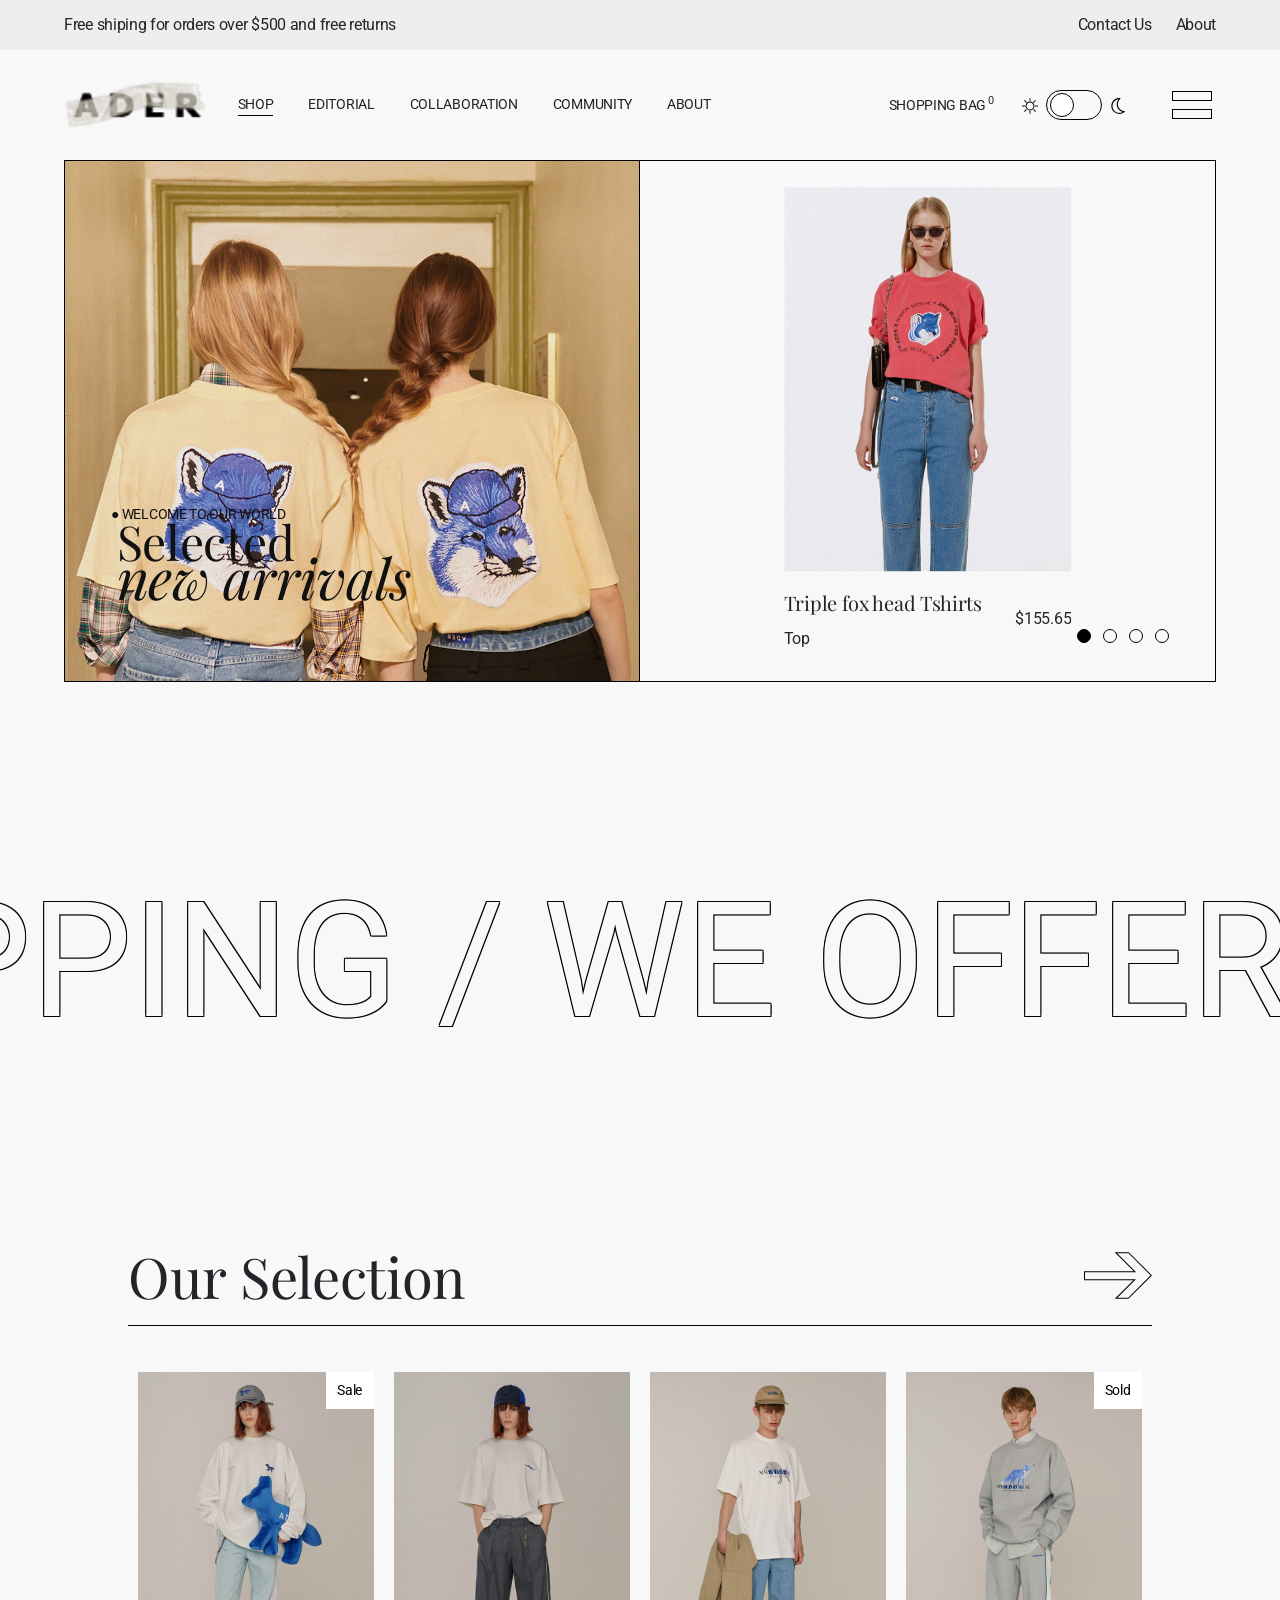
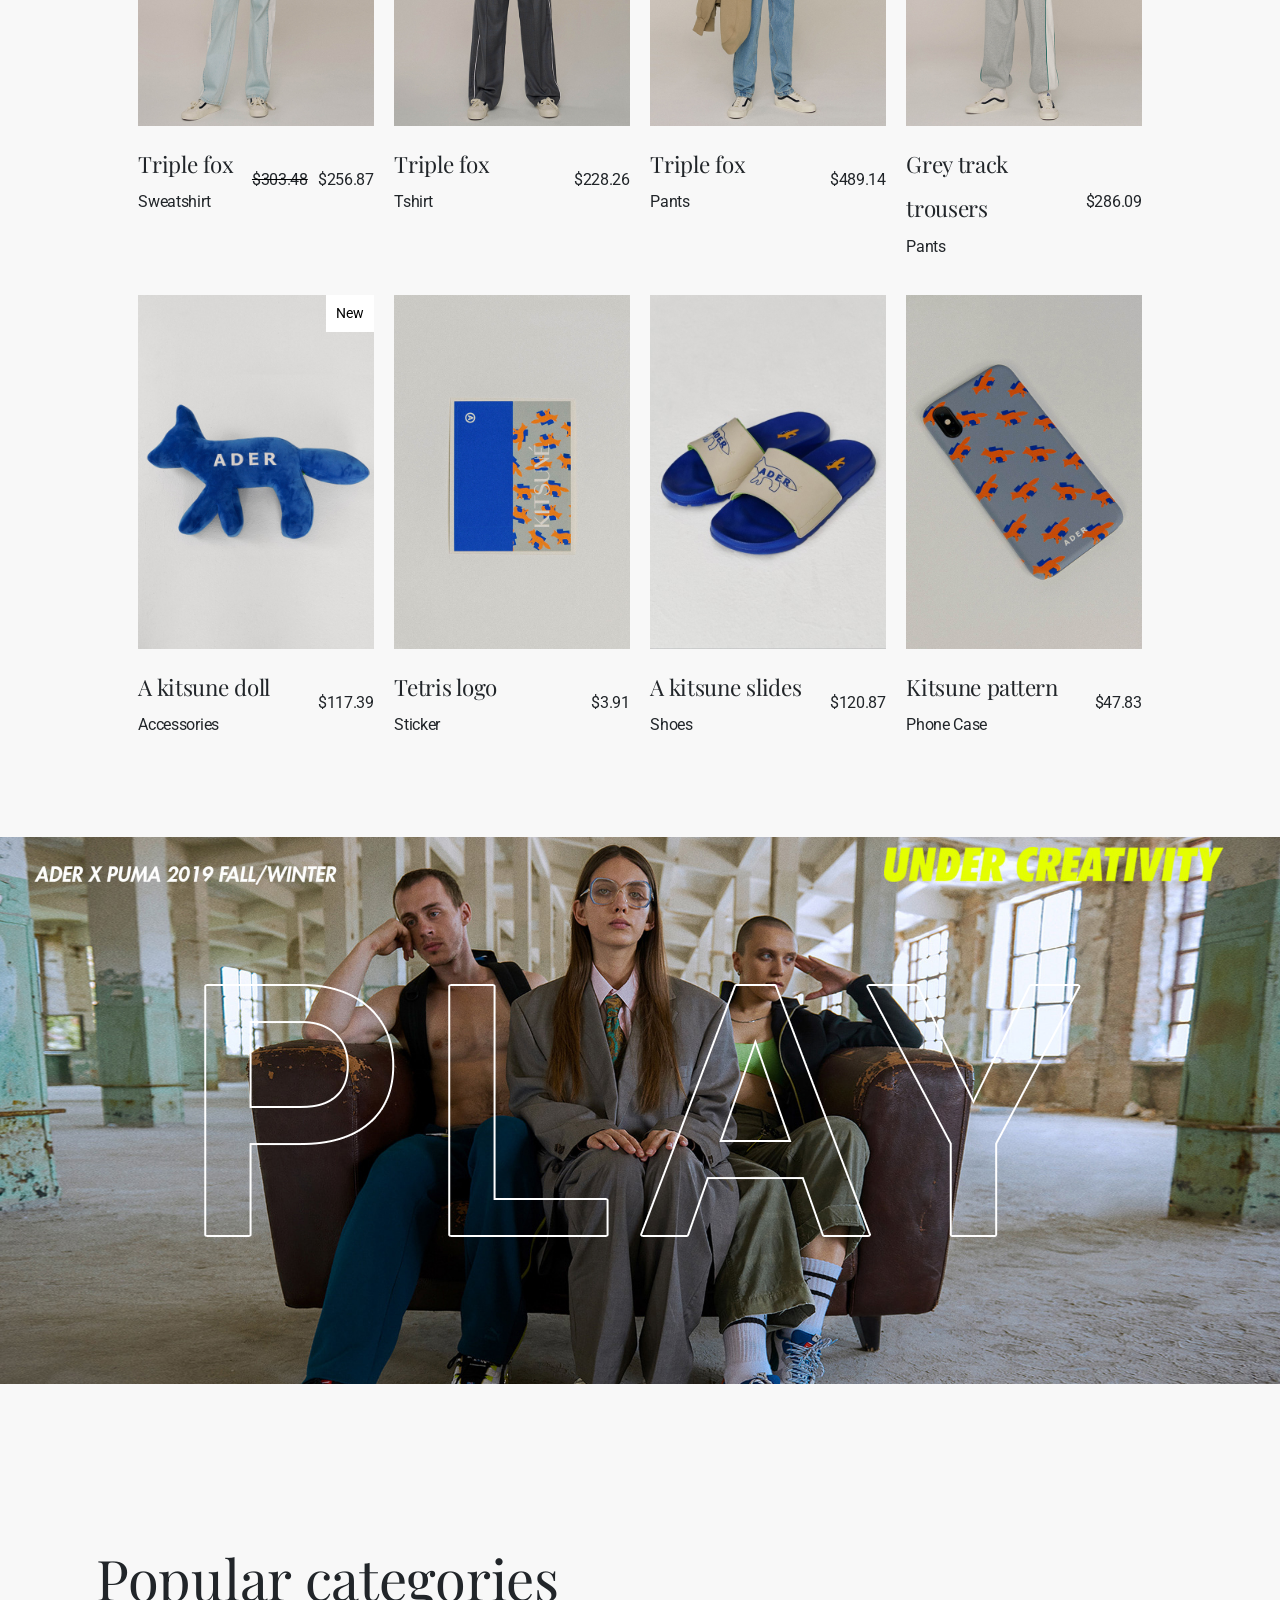
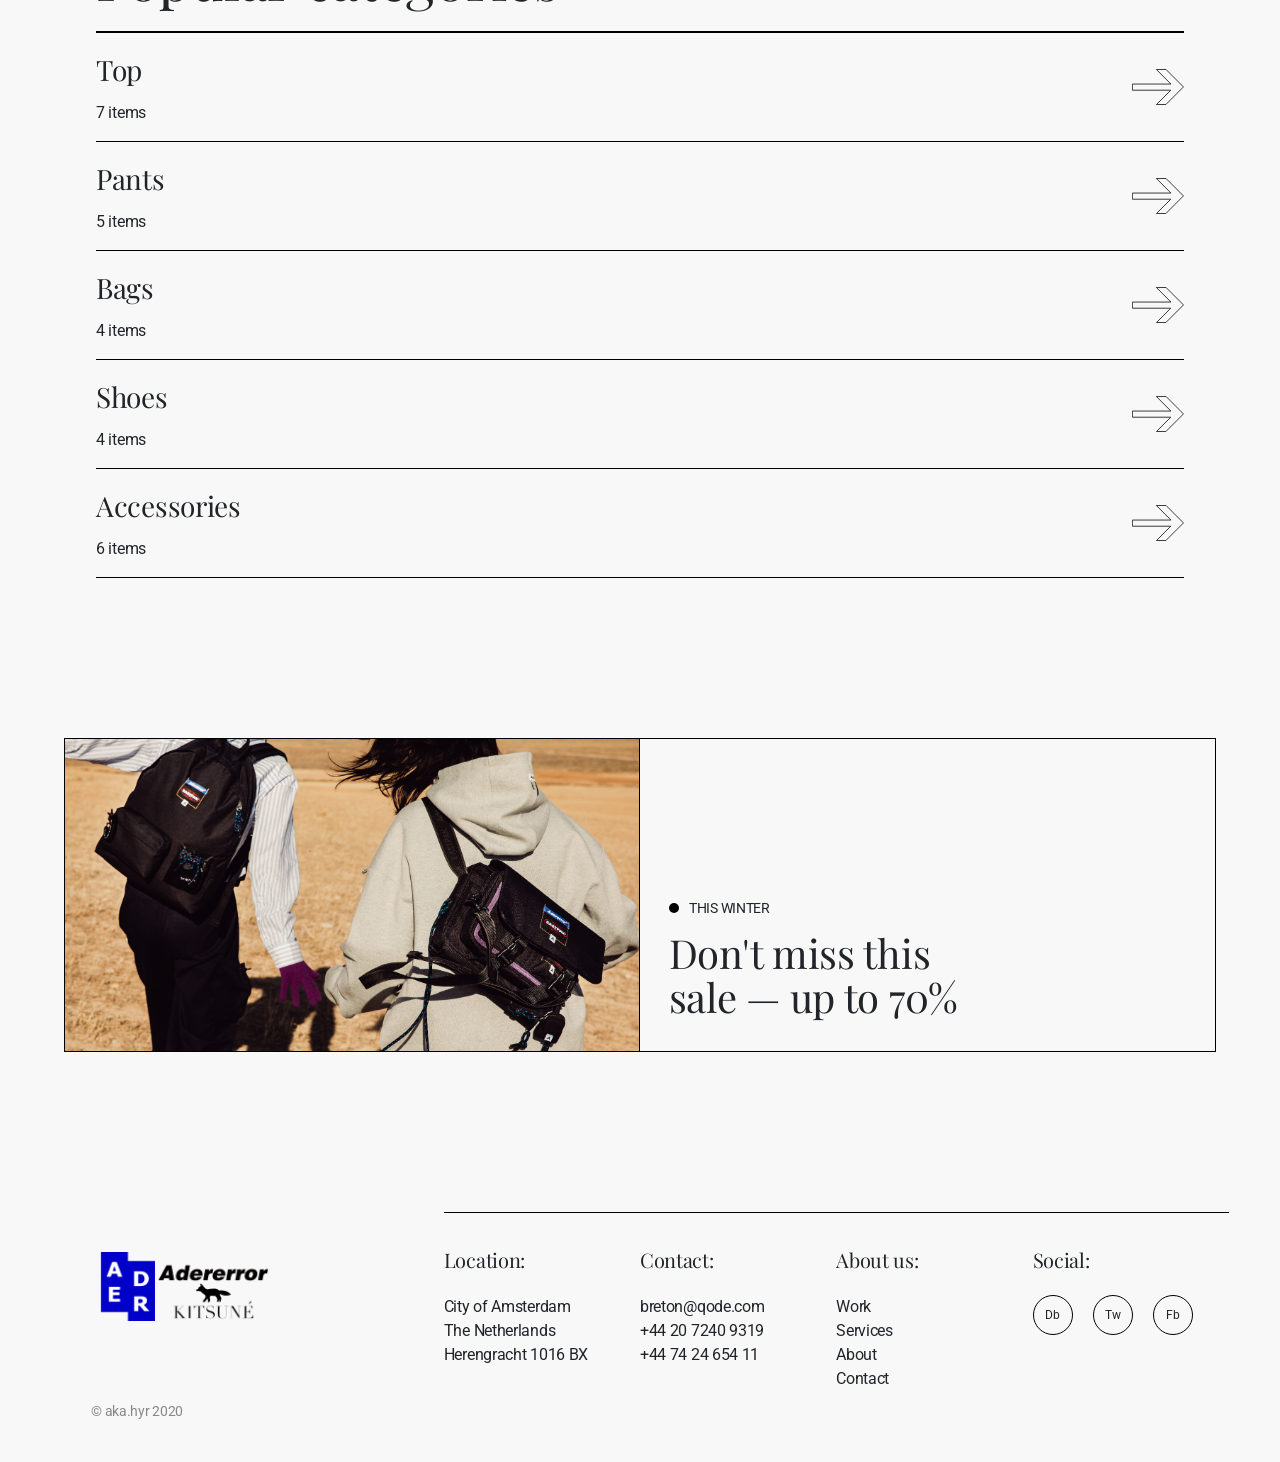
<file: public/html/index.html>
<!DOCTYPE html>
<html lang="ko">

<head>
	<meta charset="UTF-8">
	<meta name="viewport" content="width=device-width, initial-scale=1.0">
	<title>Adererror</title>
	<link rel="stylesheet" href="../css/all.min.css">
	<link rel="stylesheet" href="../css/bootstrap.min.css">
	<link rel="stylesheet" href="https://cdnjs.cloudflare.com/ajax/libs/animate.css/4.1.1/animate.min.css">
	<link rel="stylesheet" href="../css/base.css">
	<link rel="stylesheet" href="../css/index.css">
	<link rel="shortcut icon" href="/favicon.ico" type="image/x-icon">
<link rel="icon" href="/favicon.ico" type="image/x-icon">
	<script src="../js/jquery-3.5.1.min.js"></script>
	<script src="../js/wow.min.js"></script>
</head>

<body>
	<!-- header -->
	<div class="header-bg">
		<div class="header-top">
			<div class="ht-free">Free shiping for orders over $500 and free returns</div>
			<div class="ht-cont">
				<a href="#" class="contact">Contact Us</a>
				<a href="#" class="about">About</a>
			</div>
		</div>
	</div>
	<div class="header-wrap">


		<div class="header-bottom">
			<div class="hb-left">
				<div class="logo-wrap"><img class="w-100 logo" src="../img/logo.png" alt="로고"></div>
				<ul class="navi-wrap">
					<li class="navi">
						<div class="underline">SHOP</div>
						<ul class="navi-lists">
							<li class="navi-list"><a href="#">All</a></li>
							<li class="navi-list"><a href="#">New Collection</a></li>
							<li class="navi-list"><a href="#">Coat & Jackets</a></li>
							<li class="navi-list"><a href="#">Tops</a></li>
							<li class="navi-list"><a href="#">Shirts</a></li>
							<li class="navi-list"><a href="#">Knitwear</a></li>
							<li class="navi-list"><a href="#">Bottom</a></li>
							<li class="navi-list"><a href="#">Bag</a></li>
							<li class="navi-list"><a href="#">Headwear</a></li>
							<li class="navi-list"><a href="#">Accessories</a></li>
						</ul>
					</li>
					<li class="navi">
						<div>EDITORIAL</div>
						<ul class="navi-lists">
							<li class="navi-list"><a href="#">Image</a></li>
							<li class="navi-list"><a href="#">Video</a></li>
						</ul>
					</li>
					<li class="navi">
						<div>COLLABORATION</div>
						<ul class="navi-lists">
							<li class="navi-list"><a href="#">ADER X ALPHA INDUSTRIES</a></li>
							<li class="navi-list"><a href="#">ADER X EASTPAK</a></li>
							<li class="navi-list"><a href="#">ADER X PUMA</a></li>
							<li class="navi-list"><a href="#">ADER X 10 CORSO SOMO</a></li>
							<li class="navi-list"><a href="#">ADER X KITSUNE</a></li>
							<li class="navi-list"><a href="#">ADER X G.SHOCK</a></li>
							</li>
						</ul>
					<li class="navi"><div>COMMUNITY</div></li>
					<li class="navi"><div>ABOUT</div></li>
				</ul>
			</div>
			<div class="hb-right">
				<div class="bag">SHOPPING BAG<span>0</span>
					<div class="msg-box"></div>
				</div>
				<div class="dark-mode">
					<div class="sun"><img class="sun-w" src="../img/sun.svg" alt="day-mode"></div>
					<div class="switch">
						<a class="dot"></a>
					</div>
					<div class="moon"><img class="moon-w" src="../img/moon.svg" alt="night-mode"></div>
				</div>
				<div class="tab-bar">
					<div class="bar"></div>
					<div class="bar"></div>
				</div>
			</div>
		</div>
		<div class="slide-bar">
		</div>
	</div>

	<div class="modal-wrapper">
		<div class="modal-wrap">
			<div class="m-logo"><img src="../img/footer_logo.png" alt="로고이미지"></div>
			<div class="x-button"><img src="../img/close.svg" alt="close button"></div>
			<div class="normal">
				<div class="insta-wrap">
					<div class="title">Instagram:</div>
					<ul class="instas">
						<li class="insta"><img class="w-100" src="../img/insta01.jpg" alt="인스타 이미지"></li>
						<li class="insta"><img class="w-100" src="../img/insta02.jpg" alt="인스타 이미지"></li>
						<li class="insta"><img class="w-100" src="../img/insta03.jpg" alt="인스타 이미지"></li>
						<li class="insta"><img class="w-100" src="../img/insta04.jpg" alt="인스타 이미지"></li>
					</ul>
				</div>
				<div class="cnt-wrap">
					<div class="title">Contact Us:</div>
					<div class="add-wrap">
						<div class="small">1316 Abbot Kenney Blvd.</div>
						<div class="big">Copenhagen CA 90291</div>
						<div class="phone">+44 20 7240 9319</div>
					</div>
				</div>
				<div class="else-wrap">
					<div class="title">ElseWhere:</div>
					<ul class="sns-wrap">
						<li class="sns">Db</li>
						<li class="sns">Tw</li>
						<li class="sns">Fb</li>
					</ul>
				</div>
			</div>
			<div class="respon">
				<div class="tab-navi">
					<ul>
						<li>SHOP<i class="fas fa-chevron-right"></i></li>
						<li>EDITORIAL<i class="fas fa-chevron-right"></i></li>
						<li>COLLABORATION<i class="fas fa-chevron-right"></i></li>
						<li>COMMUNITY<i class="fas fa-chevron-right"></i></li>
						<li>ABOUT<i class="fas fa-chevron-right"></i></li>
					</ul>
				</div>
			</div>
		</div>
	</div>
	<!-- //header -->


	<!-- main-visual -->

	<div class="main-wrapper">
		<div class="main-left">
			<div class="main-img">
				<div class="title">● WELCOME TO OUR WORLD</div>
				<div class="sel">Selected</div>
				<div class="new">new arrivals</div>
				<img src="../img/main_left.jpg" alt="메인이미지" class="w-100">
			</div>
		</div>
		<div class="main-right">
			<div class="stage">
        <div class="slide-wrap">
					<!-- 슬라이드 이미지 생성 -->
        </div>
        <div class="pager-wrap">
          <!-- pager 생성 -->
        </div>
			</div>
		</div>
	</div>
	<!-- //main-visual -->


	<!-- phrase -->
	<div class="phrase">
		<p class="wide">WE OFFER WIDE SHIPPING / WE OFFER WIDE SHIPPING / WE OFFER WIDE SHIPPING / WE OFFER WIDE SHIPPING /
			WE
			OFFER WIDE SHIPPING / WE OFFER WIDE SHIPPING / </p>
	</div>
	<!-- //phrase -->


	<!-- Selection -->
	<div class="selection-wrapper">
		<div class="title-wrap">
			<h2>Our Selection</h2>
			<div class="img-wrap"><img src="../img/arrow.svg" alt="더보기 커서"></div>
		</div>
		<div class="list-wrap">
			<ul class="lists">
				<li class="list">
					<a href="#">
						<div class="img-wrapper">
							<div class="img-wrap">
								<img src="../img/selection_top_01.jpg" alt="리스트01">
								<div class="sale">Sale</div>
								<div class="add-cart">ADD TO CART</div>
							</div>
						</div>
						<div class="txt-wrap">
							<div class="txt-l">
								<div class="title">Triple fox</div>
								<div class="detail">Sweatshirt</div>
							</div>
							<div class="txt-r">
								<div class="past-price">$303.48</div>
								<div class="price">$256.87</div>
							</div>
						</div>
					</a>
				</li>
				<li class="list">
					<a href="#">
						<div class="img-wrapper">
							<div class="img-wrap">
								<img src="../img/selection_top_02.jpg" alt="리스트02">
								<div class="add-cart">ADD TO CART</div>
							</div>
						</div>
						<div class="txt-wrap">
							<div class="txt-l">
								<div class="title">Triple fox</div>
								<div class="detail">Tshirt</div>
							</div>
							<div class="txt-r">
								<div class="price">$228.26</div>
							</div>
						</div>
					</a>
				</li>
				<li class="list">
					<a href="#">
						<div class="img-wrapper">
							<div class="img-wrap">
								<img src="../img/selection_top_03.jpg" alt="리스트03">
								<div class="add-cart">ADD TO CART</div>
							</div>
						</div>
						<div class="txt-wrap">
							<div class="txt-l">
								<div class="title">Triple fox</div>
								<div class="detail">Pants</div>
							</div>
							<div class="txt-r">
								<div class="price">$489.14</div>
							</div>
						</div>
					</a>
				</li>
				<li class="list">
					<a href="#">
						<div class="img-wrapper">
							<div class="img-wrap">
								<img src="../img/selection_top_04.jpg" alt="리스트04">
								<div class="sale">Sold</div>
								<div class="add-cart">READ MORE</div>
							</div>
						</div>
						<div class="txt-wrap">
							<div class="txt-l">
								<div class="title">Grey track trousers</div>
								<div class="detail">Pants</div>
							</div>
							<div class="txt-r">
								<div class="price">$286.09</div>
							</div>
						</div>
					</a>
				</li>
				<li class="list">
					<a href="#">
						<div class="img-wrapper">
							<div class="img-wrap">
								<img src="../img/selection_bottom_01.jpg" alt="리스트05">
								<div class="sale">New</div>
								<div class="add-cart">ADD TO CART</div>
							</div>
						</div>
						<div class="txt-wrap">
							<div class="txt-l">
								<div class="title">A kitsune doll</div>
								<div class="detail">Accessories</div>
							</div>
							<div class="txt-r">
								<div class="price">$117.39</div>
							</div>
						</div>
					</a>
				</li>
				<li class="list">
					<a href="#">
						<div class="img-wrapper">
							<div class="img-wrap">
								<img src="../img/selection_bottom_02.jpg" alt="리스트06">
								<div class="add-cart">ADD TO CART</div>
							</div>
						</div>
						<div class="txt-wrap">
							<div class="txt-l">
								<div class="title">Tetris logo</div>
								<div class="detail">Sticker</div>
							</div>
							<div class="txt-r">
								<div class="price">$3.91</div>
							</div>
						</div>
					</a>
				</li>
				<li class="list">
					<a href="#">
						<div class="img-wrapper">
							<div class="img-wrap">
								<img src="../img/selection_bottom_03.jpg" alt="리스트07">
								<div class="add-cart">ADD TO CART</div>
							</div>
						</div>
						<div class="txt-wrap">
							<div class="txt-l">
								<div class="title">A kitsune slides</div>
								<div class="detail">Shoes</div>
							</div>
							<div class="txt-r">
								<div class="price">$120.87</div>
							</div>
						</div>
					</a>
				</li>
				<li class="list">
					<a href="#">
						<div class="img-wrapper">
							<div class="img-wrap">
								<img src="../img/selection_bottom_04.jpg" alt="리스트08">
								<div class="add-cart">ADD TO CART</div>
							</div>
						</div>
						<div class="txt-wrap">
							<div class="txt-l">
								<div class="title">Kitsune pattern</div>
								<div class="detail">Phone Case</div>
							</div>
							<div class="txt-r">
								<div class="price">$47.83</div>
							</div>
						</div>
					</a>
				</li>
			</ul>
		</div>
	</div>
	<!-- //Selection -->

	<!-- play-Ani -->
	<div class="play-wrapper">
		<div class="play-bgwrap">
			<img class="w-100 play-bg" src="../img/play_cover.jpg" alt="PLAY 배경">
			<div class="play-wrap">
				<img class="play" src="../img/play-transparent.png" alt="PLAY">
			</div>
		</div>
	</div>
	<!-- //play-Ani -->

	<!-- categories -->
	<div class="pop-wrapper">
		<h2>Popular categories</h2>
		<ul class="pop-wrap">
			<li class="pop">
				<div class="title">
					<div class="main">Top</div>
					<div class="sub">7 items</div>
					<div class="img-hover ">
						<img src="../img/popular01.jpg" alt="비젼카테고리 사진">
					</div>
				</div>
				<div class="arrows"><img class="arrow" src="../img/arrow.svg" alt="화살표"></div>
			</li>
			<li class="pop">
				<div class="title">
					<div class="main">Pants</div>
					<div class="sub">5 items</div>
					<div class="img-hover ">
						<img src="../img/popular02.jpg" alt="비젼카테고리 사진">
					</div>
				</div>
				<div class="arrows"><img class="arrow" src="../img/arrow.svg" alt="화살표"></div>
			</li>
			<li class="pop">
				<div class="title">
					<div class="main">Bags</div>
					<div class="sub">4 items</div>
					<div class="img-hover ">
						<img src="../img/popular03.jpg" alt="비젼카테고리 사진">
					</div>
				</div>
				<div class="arrows"><img class="arrow" src="../img/arrow.svg" alt="화살표"></div>
			</li>
			<li class="pop">
				<div class="title">
					<div class="main">Shoes</div>
					<div class="sub">4 items</div>
					<div class="img-hover ">
						<img src="../img/popular04.jpg" alt="비젼카테고리 사진">
					</div>
				</div>
				<div class="arrows"><img class="arrow" src="../img/arrow.svg" alt="화살표"></div>
			</li>
			<li class="pop">
				<div class="title">
					<div class="main">Accessories</div>
					<div class="sub">6 items</div>
					<div class="img-hover ">
						<img src="../img/popular05.jpg" alt="비젼카테고리 사진">
					</div>
				</div>
				<div class="arrows"><img class="arrow" src="../img/arrow.svg" alt="화살표"></div>
			</li>
		</ul>
	</div>
	<!-- //categories -->

	<!-- banner -->
	<div class="banner-wrap">
		<div class="bann-left">
			<img src="../img/footer_main.jpg" alt="배너 사진">
		</div>
		<div class="bann-right">
			<div class="bann-txt">
				<div class="winter">
					<div class="dot"></div>
					THIS WINTER
				</div>
				<div class="miss">Don't miss this<br>
					sale — up to 70%
				</div>
			</div>
		</div>
	</div>
	<!-- //banner -->

	<!-- footer -->
	<footer class="footer-wrapper">
		<div class="f-left">
			<h3><img class="f-logo" src="../img/footer_logo.png" alt="푸터 로고"></h3>
			<div class="copy"> &copy; aka.hyr 2020</div>
		</div>
		<div class="f-right">
			<ul class="f-lists">
				<li class="list">
					<div class="title">Location:</div>
					<ul class="contents">
						<li class="cont">City of Amsterdam</li>
						<li class="cont">The Netherlands</li>
						<li class="cont">Herengracht 1016 BX</li>
					</ul>
				</li>
				<li class="list">
					<div class="title">Contact:</div>
					<ul class="contents">
						<li class="cont">breton@qode.com</li>
						<li class="cont">+44 20 7240 9319</li>
						<li class="cont">+44 74 24 654 11</li>
					</ul>
				</li>
				<li class="list">
					<div class="title">About us:</div>
					<ul class="contents">
						<li class="cont">Work</li>
						<li class="cont">Services</li>
						<li class="cont">About</li>
						<li class="cont">Contact</li>
					</ul>
				</li>
				<li class="list">
					<div class="title">Social:</div>
					<ul class="contents">
						<li class="cont circle">Db</li>
						<li class="cont circle">Tw</li>
						<li class="cont circle">Fb</li>
					</ul>
				</li>
			</ul>
		</div>
	</footer>
	<!-- //footer -->

	<!-- scrollTop -->
	<div class="back-top">
		BACK TO TOP
	</div>
	<!-- //scrollTop -->


	<script src="../js/index.js"></script>
</body>

</html>
</file>
<file: public/css/base.css>
ol, ul, li, p, div, h1, h2, h3, h4, h5, header, section, article, aside, footer {list-style: none; margin: 0; padding: 0;}
a, a:link, a:visited, a:active, a:hover {color: inherit; text-decoration: none;}
</file>
<file: public/css/index.css>
@import url('https://fonts.googleapis.com/css2?family=Roboto:ital,wght@0,100;0,300;0,400;0,500;0,700;0,900;1,100;1,300;1,400;1,500;1,700;1,900&display=swap');

@import url('https://fonts.googleapis.com/css2?family=Playfair+Display:ital,wght@0,400;0,500;0,600;0,700;0,800;0,900;1,400;1,500;1,600;1,700;1,800;1,900&display=swap');

/********* 공통사항 **********/
html, body {
	font-family: 'Roboto', sans-serif;
	font-weight: 400;
	letter-spacing: -0.3px;
	background-color: #f8f8f8;
	max-width: 1920px;
}

.underline {
	border-bottom: 1px solid #000;
}

/********* header **********/


.header-wrap {
	width: 90%;
	margin: 0 auto;
}

.header-bg {
	width: 100%;
	height: 50px;
	background: #eee;
}
.header-bg .header-top {
	width: 90%;
	margin: auto;
	display: flex;
	flex-wrap: wrap;
	justify-content: space-between;
	line-height: 50px;
	z-index: 2;
}
.header-top .ht-free {
	font-size: 16px;
	font-weight: 400;
}
.header-top .ht-cont {
	font-weight: 400;
}

.header-top .ht-cont a {
	margin-left: 20px;
}
.header-bottom {
	margin: 30px 0;
	display: flex;
	flex-wrap: wrap;
	justify-content: space-between;
	align-items: center;
	
}

.header-bottom .hb-left {
	display: flex; 
	align-items: center;
}
.header-bottom .hb-left .logo-wrap {padding-right: 30px;}


.header-bottom .hb-left .logo-wrap img {
	width: 50px;
	height: 50px;
	display: flex;
}

.header-bottom .hb-left ul.navi-wrap {
	display: flex;
	flex-wrap: wrap;
}
.header-bottom .hb-left ul.navi-wrap li.navi {
	margin-right: 35px;
	font-size: 14px;
	font-weight: 400;
	transition: all 0.3s;
	position: relative;
	cursor: pointer;
}
.header-bottom .hb-left ul.navi-wrap li.navi:hover >div {
	color: #0000c5;
}

.header-bottom .hb-left ul.navi-wrap li ul.navi-lists {
	position: absolute;
	left: 0;
	z-index: 2;
	background-color: #fff;
	opacity: 0.8;
	top: 4rem;
	width: 300px;
	padding: 2rem;
	display: none;
}
.header-bottom .hb-left ul.navi-wrap li ul.navi-lists li.navi-list {
	font-size: 1rem;
	font-weight: 400;
	display: flex;
	justify-content: space-between;
	align-items: center;
	line-height: 2;
	transition: all 0.3s;
	box-sizing: border-box;
}
.header-bottom .hb-left ul.navi-wrap li ul.navi-lists li.navi-list:hover {
	color: #0000c5;
}




.header-bottom .hb-right {
	display: flex; 
	align-items: center;
}
.header-bottom .hb-right .bag {
	font-size: 14px;
	margin-right: 32px;
	position: relative;
}
.header-bottom .hb-right .bag>span {
	font-size: 11px;
	font-weight: 400;
	position: absolute;
	top: -2px;
	padding-left: 2px;
}
.header-bottom .hb-right .dark-mode {
	display: flex;
	align-items: center;
}
.header-bottom .hb-right .dark-mode div {
	margin: 4px;
}
.header-bottom .hb-right .dark-mode .switch {
	width: 56px; height: 30px; 
	border: 1px solid #000;
	border-radius: 15px;
	position: relative;
}
.header-bottom .hb-right .dark-mode .switch .dot {
	width: 24px;
	height: 24px;
	left: 3px; top: calc(50% - 12px);
	background: #fff;
	border: 1px solid #000;
	border-radius: 50%;
	position: absolute;
	transition: all 0.6s;
}


.header-bottom .hb-right .sun img {
	width: 16px;
	height: 16px;
}
.header-bottom .hb-right .moon img {
	width: 16px;
	height: 16px;
}
.header-bottom .hb-right .tab-bar {
	margin-left: 38px;
	display: flex;
	flex-direction: column;
	cursor: pointer;
}
.header-bottom .hb-right .tab-bar > .bar {
	display: block;
	width: 40px;
	height: 10px;
	background: transparent;
	border: 1px solid #000;
	margin: 4px;

}


/****** modal-wrapper ******/

.modal-wrapper {width: 100%; height: 100vh; position: fixed; top: 0; left: 0; z-index: 100; background-color: rgba(0,0,0,0); transition: bacground-color 0.5s; display: none;}
.modal-wrap {width: 30vw; height: 100%; position: absolute; top: 0; right: -30vw; background-color: #f8f8f8; color: #212529; font-family: 'Playfair Display', serif; transition: right 0.5s; display: flex; justify-content: space-between; align-items: flex-start; flex-wrap: wrap; }
.modal-wrap.res {width: 100%; height: 50vh; top: -50vh; right: 0 !important; display: flex; justify-content: space-between; align-items: center; flex-wrap: wrap; transition: top 0.5s;}
.modal-wrap .m-logo {flex: 50% 0 0; text-align: center;}
.modal-wrap .x-button {flex: 30% 0 0;}
.modal-wrap .normal {flex: 98% 0 0; margin: 0 1%; margin-bottom: 10rem;}
.modal-wrap.res .m-logo {flex: 50% 0 0; text-align: left; margin-top: 1rem; padding-left: 1rem;}
.modal-wrap.res .x-button {flex: 50% 0 0;}
.modal-wrap.res .respon {flex: 100% 0 0;}

.modal-wrap .normal {display: block; letter-spacing: 1px;}
.modal-wrap .respon {display: none;}
.modal-wrap .respon ul {}
.modal-wrap .respon ul li {font-size: 1.25rem; display: flex; justify-content: space-between; margin: 1rem 3rem; cursor: pointer;}
.modal-wrap .respon ul li i {transition: all 0.5s;}
.modal-wrap .respon ul li:hover i {transform: translate(1rem);}

.modal-wrap .x-button {text-align: right; padding: 4rem 4rem 0 0; cursor: pointer;}
.modal-wrap .x-button img {margin: 0 ;}
.modal-wrap .m-logo {text-align: center; margin-top: 7rem;}
.modal-wrap .m-logo img {width: 200px;}
.modal-wrap .title {font-size: 1vw; margin: 0 0 1rem 2rem;}
.modal-wrap .insta-wrap {margin: 0 auto;}
.modal-wrap .insta-wrap ul.instas {display: flex; flex-wrap: wrap;}
.modal-wrap .insta-wrap ul.instas li.insta {flex:36% 0 0; margin: 0 7%; overflow: hidden;}
.modal-wrap .insta-wrap ul.instas li.insta img {transition: all 0.3s;}
.modal-wrap .insta-wrap ul.instas li.insta img:hover {transform: scale(1.1);}

.modal-wrap .cnt-wrap .add-wrap {font-family: 'Roboto', sans-serif; margin: 1rem 0 2rem 3rem; line-height: 1.7;}

.modal-wrap .else-wrap ul.sns-wrap {display: flex; margin-left: 2rem;}
.modal-wrap .else-wrap ul.sns-wrap li.sns {font-size: 0.75rem; margin: 0 1rem; border: 1px solid #000; border-radius: 100%; padding: 1.25rem; transition: all 0.4s;}
.modal-wrap .else-wrap ul.sns-wrap li.sns:hover {background-color: #212529; color: #f8f8f8;}
/********** main-visual **********/
.main-wrapper {
	width: 90vw;
	border: 1px solid #000;
	margin: 0 auto;
	display: flex;
	justify-content: space-between;
}
.main-wrapper .main-left {
	flex: 50% 0 0;
	border-right: 1px solid #000;
}
.main-wrapper .main-left .main-img {
	position: relative;
	color: #111;
}

.main-wrapper .main-left .title {
	position: absolute;
	bottom: 30%; left: 8%;
	font-size: 0.875em;
	font-weight: 400;
}

.main-wrapper .main-img .sel {
	font-family: 'Playfair Display', serif;
	position: absolute;
	bottom: 20%; left: 9%;
	font-size: 48px;
}
.main-wrapper .main-img .new {
	font-family: 'Playfair Display', serif;
	position: absolute;
	bottom: 12%; left: 9%;
	font-size: 56px;
	font-weight: 400;
	font-style: italic;
}
.main-wrapper .main-img .new:hover {
	font-style: normal;
}

.main-wrapper .main-right {
	flex: 50% 0 0;
	position: relative;

}
.main-right .stage {
	
}

.main-right .stage .slide-wrap {
	position: absolute;
	overflow: hidden;
	top: 50%; left: 50%;
	transform: translate(-50%,-50%);
	cursor: pointer;
}
.main-right .stage .slide-wrap .slide {
	position: relative;
}
.main-right .stage .slide-wrap .slide.active {position: absolute; top: 0; opacity: 0;}
.main-right .stage .slide-wrap .slide img {}
.main-right .stage .slide-wrap .slide .add-cart {
	position: absolute;
		bottom: 15%; left: 50%;
		transform: translateX(-50%);
		padding: 0.875em 2.5em;
		background-color: #f8f8f8;
		font-size: 0.875rem;
		font-weight: 400;
		color: #333;
		opacity: 0;
		transition: all 0.5s;
	}
	.main-right .stage .slide-wrap:hover .slide .add-cart {
		opacity: 1;
	}
.main-right .stage .slide-wrap .slide .add-cart:hover {
	background-color: #000;
	color: #f8f8f8;
}
.main-right .stage .slide-wrap .slide .txt-wrap {
	margin-top: 0.75rem;
	display: flex;
	justify-content: space-between;
	align-items: center;
}
.main-right .stage .slide-wrap .slide .txt-wrap.active {}
.main-right .stage .slide-wrap .slide .txt-wrap .txt-l {
	line-height: 2;
}
.main-right .stage .slide-wrap .slide .txt-wrap .txt-l .txt-title {
	font-family: 'Playfair Display', serif;
	font-size: 1.25rem;
	font-weight: 300;
}
.main-right .stage .slide-wrap .slide .txt-wrap .txt-l .txt-categ {}
.main-right .stage .slide-wrap .slide .txt-wrap .txt-price {}

.main-right .stage .pager-wrap {
	position: absolute;
	bottom: 2rem; right: 2.5rem;
	display: flex;
	justify-content: space-between;
}
.main-right .stage .pager-wrap .pager {
	width: 0.875rem;
	height: 0.875rem;
	background-color: #f8f8f8;
	border: 1px solid #000;
	border-radius: 50%;
	margin: 0.375rem;
}
.main-right .stage .pager-wrap .pager.active {
	background-color: #000;
}
/********** phrase **********/
.phrase {
	margin: 160px 0;
	overflow-x: hidden;
}
.phrase p {
	font-size: 160px;
	font-weight: 400;
	color: #f8f8f8;
	text-shadow:
	-1px -1px 0 #000,
	1px -1px 0 #000,
	-1px 1px 0 #000,
	1px 1px 0 #000;
	white-space: nowrap;
	transition: all 0.1s;
}

/********** Selection **********/
.selection-wrapper {
	width: 80vw;
	margin: auto;
	margin-bottom: 80px;
}
.selection-wrapper .title-wrap {
	display: flex; 
	justify-content: space-between;
	align-items: center;
	padding-bottom: 16px;
	border-bottom: 1px solid #000;
}
.selection-wrapper .title-wrap h2 {
	font-family: 'Playfair Display', serif;
	font-size: 56px;
	font-weight: 400;
}
.selection-wrapper .title-wrap .img-wrap {}
.selection-wrapper .title-wrap .img-wrap img {
	transition: all 0.2s;
}
.selection-wrapper .title-wrap .img-wrap:hover img {
	transform: rotate(-45deg);
}
.selection-wrapper .list-wrap {
	padding-top: 30px;
}
.selection-wrapper ul.lists {
	width: 100%; height: 100%;
	display: flex;
	justify-content: flex-start;
	flex-wrap: wrap;
}
.selection-wrapper ul.lists li.list {
	flex: 23% 0 0;
	margin: 1rem 1%;
}
.selection-wrapper ul.lists li.list a {
	display: block;
	cursor: pointer;
}
.selection-wrapper ul.lists li.list .img-wrapper {
	
}
.selection-wrapper .list-wrap .img-wrapper .img-wrap {
	position: relative;
}
.selection-wrapper .list-wrap .img-wrapper .img-wrap img {
	width: 100%;
}
.selection-wrapper .list-wrap .img-wrapper .img-wrap .sale {
	position: absolute;
	top: 0; right: 0;
	transform-origin: top right;
	width: 48px;
	padding: 8px;
	background-color: #fff;
	color: #000000;
	text-align: center;
	font-size: 14px;
	font-weight: 400;
}
.selection-wrapper ul.lists li.list .img-wrap .add-cart {
	position: absolute;
	width: 60%;
	bottom: 0; left: 50%;
	transform: translateX(-50%);
	padding: 1rem 2rem;
	background-color: #f8f8f8;
	font-size: 1vw;
	font-weight: 500;
	text-align: center;
	color: #333;
	opacity: 0;
	transition: all 0.5s;
}

.selection-wrapper ul.lists li.list:hover .add-cart {
	opacity: 1;
}

.selection-wrapper ul.lists li.list .img-wrap .add-cart:hover {
	background-color: #000;
	color: #f8f8f8;
}
.selection-wrapper ul.lists li.list .txt-wrap {
	margin-top: 16px;
	display: flex;
	justify-content: space-between;
}
.selection-wrapper ul.lists li.list .txt-wrap .txt-l {
	line-height: 2;
}
.selection-wrapper ul.lists li.list .txt-wrap .txt-l .title {
	font-family: 'Playfair Display', serif;
	font-size: 1.75vw;
	font-weight: 400;
}
.selection-wrapper ul.lists li.list .txt-wrap .txt-l .detail {}
.selection-wrapper ul.lists li.list .txt-wrap .txt-r {
	text-align: right;
	display: flex;
	align-items: center;
}
.selection-wrapper ul.lists li.list .txt-wrap .txt-r .past-price {
	display: inline;
	margin-right: 10px;
	text-decoration: line-through #000;
}
.selection-wrapper ul.lists li.list .txt-wrap .txt-r .price {
	
}

/********** play-Ani **********/

.play-wrapper {
	margin-bottom: 160px;
	overflow: hidden;
}
.play-wrapper .play-bgwrap {
	position: relative;
	width: 100%;
	height: 100%;
	
}
.play-wrapper .play-bgwrap img.play-bg {
	width: 100%;
	height: 100%;
}
.play-wrapper .play-bgwrap .play-wrap {
	position: absolute;
	width: 100%; height: 100%;
	top: 0; left: 0;
	display: flex;
	justify-content: center;
	align-items: center;
}
.play-wrapper .play-bgwrap .play-wrap img.play {
	transition: all 0.3s;
	transition-timing-function: linear;
}

/********** categories **********/

.pop-wrapper {
	width: 85vw;
	margin: auto;
	margin-bottom: 160px;
}
.pop-wrapper h2 {
	font-family: 'Playfair Display', serif;
	font-size: 56px;
	font-weight: 400;
	width: 100%;
	padding-bottom: 20px;
	border-bottom: 2px solid #000;
}
.pop-wrapper ul.pop-wrap {
	position: relative;
}

.pop-wrapper ul.pop-wrap li.pop {
	display: flex;
	align-items: center;
	justify-content: space-between;
	padding: 16px 0;
	border-bottom: 1px solid #000;
	cursor: pointer;

}
.pop-wrapper ul.pop-wrap li.pop .title {
	transition: all 1s;
}
.pop-wrapper ul.pop-wrap li.pop .title .main {
	font-family: 'Playfair Display', serif;
	margin-bottom: 10px;
	font-size: 28px;
	font-weight: 400;
}
.pop-wrapper ul.pop-wrap li.pop .title .sub {}
.pop-wrapper ul.pop-wrap li.pop .arrows {
}
.pop-wrapper ul.pop-wrap li.pop .arrows img {
	transition: all 0.2s;
	width: 52px;
	
}
.pop-wrapper ul.pop-wrap li.pop:hover .arrows img {
	transform: rotate(-45deg);
}
.pop-wrapper ul.pop-wrap li.pop .title .img-hover {
	position: absolute;
	top: 16%; right: 16%;
	width: 36%;
	height: 70%;
	display: none;
	overflow: hidden;
}
.pop-wrapper ul.pop-wrap li.pop .title .img-hover img {
	width: 100%;
	transition: all 1s;
	transform: scaleX(1.3);
}
/*
.pop-wrapper ul.pop-wrap li.pop:hover .title .img-hover {
	display: block;
	animation-name: hoverAni;
	animation-duration: 0.3s;

}

@keyframes hoverAni {
	0% {transform: scaleX(1.2);}
	100% {transform: scale(1);}
}
*/


/********** banner-wrap **********/
.banner-wrap {
	width: 90vw;
	height: auto;
	margin: 0 auto;
	border: 1px solid #000;
	margin-bottom: 10rem;
	box-sizing: border-box;
	display: flex;
}

.banner-wrap .bann-left {
	flex: 50% 0 0;
	height: 100%;
	border-right: 1px solid #000;
	overflow: hidden;
}
.banner-wrap .bann-left img {
	width: 100%;
}
.banner-wrap .bann-right {
	flex: 50% 0 0;
	position: relative;
}
.banner-wrap .bann-right .bann-txt {
	position: absolute;
	bottom: 10%; left: 5%;
}
.banner-wrap .bann-right .winter {
	margin-bottom: 0.75rem;
	font-size: 0.875rem;
}
.banner-wrap .bann-right .winter .dot {
	width: 10px;
	height: 10px;
	border-radius: 50%;
	background-color: #000;
	display: inline-block;
	margin-right: 0.475rem;
}
.banner-wrap .bann-right .miss {
	font-family: 'Playfair Display', serif;
	font-size: 2.5rem;
	line-height: 1.1;
	

}


/********** footer **********/

footer {
	width: 92vw;
	margin: auto;
	display: flex;
	flex-wrap: wrap;

}
footer .f-left {
	flex: 33.3333% 0 0;
	padding: 40px;

}
footer .f-left h3 {
	padding-bottom: 80px;
}
footer .f-left h3 img {
	width: 180px;
}
footer .f-left .copy {
	color: #888;
	font-size: 14px;
	font-weight: 400;
}

footer .f-right {
	flex: 66.6666% 0 0;
	border-top: 1px solid #000;
}
footer .f-right ul.f-lists {
	display: flex;
	justify-content: space-between;
	flex-wrap: wrap;
	margin-top: 2rem;
}
footer .f-right ul.f-lists li.list {
	flex: 25% 0 0;
}
footer .f-right ul.f-lists li.list .title {
	font-family: 'Playfair Display', serif;
	font-size: 20px;
	font-weight: 400;
	padding-bottom: 20px;
}
footer .f-right ul.f-lists li.list ul.contents {
	font-size: 1rem;
}

footer .f-right ul.f-lists li.list:last-child ul.contents {
	display: flex;
	flex-wrap: nowrap;
}

footer .f-right ul.f-lists li.list ul.contents li.cont {
	cursor: pointer;
	line-height: 1.5;
}

footer .f-right ul.f-lists li.list ul.contents li.circle {
	width: 40px;
	height: 40px;
	border-radius: 50%;
	border: 1px solid #000;
	text-align: center;
	font-size: 12px;
	line-height: 38px;
	margin-right: 20px;
}
footer .f-right ul.f-lists li.list ul.contents li.circle:last-child {
	margin: 0;
}


/************* back-top *************/
.back-top {
	width: 120px;
	text-align: center;
	transform: rotate(-90deg);
	border: 1px solid #000;
	border-radius: 50%;
	position: fixed;
	bottom: 20%; right: 2%;
	padding: 0.5rem;
	white-space: nowrap;
	display: none;
	cursor: pointer;
}


/************* dark-mode *************/

body.dark {
	background-color: #1d1d1d;
	color: #fff;
}
.header-bg.dark {background-color: #242424;}
.header-bottom .hb-right .dark-mode .switch.dark {
	border-color: #fff;
}
.header-bottom .hb-right .dark-mode .switch .dot.dark {
	left: 26px;
background-color: #1d1d1d;	
border: 1px solid #f8f8f8;
transition: all 0.3s;
}
.header-bottom .hb-right .tab-bar > .bar.dark {
	border-color: #fff;
}
.main-wrapper.dark {
	border-color: #fff;
}
.main-wrapper .main-left.dark {
	border-color: #fff;
}
.main-right .stage .pager-wrap span.pager.dark {
	border: 1px solid #fff;
	background-color: #1d1d1d;

}
.main-right .stage .pager-wrap span.pager.dark.active {
	background-color: #fff;
}
.header-bottom .hb-left ul.navi-wrap li ul.navi-lists.dark {
	background-color: #1d1d1d;
	color: #fff;
	opacity: 1;
}
.header-bottom .hb-left ul.navi-wrap li ul.navi-lists li.navi-list ul.sub-navi-wrap.dark {
	background-color: #1d1d1d;
	color: #fff;
}

.phrase p.dark {
	color: #1d1d1d;
	text-shadow:
	-1px -1px 0 #f8f8f8,
	1px -1px 0 #f8f8f8,
	-1px 1px 0 #f8f8f8,
	1px 1px 0 #f8f8f8;
}
.selection-wrapper .title-wrap.dark {border-bottom:1px solid #fff;}
.pop-wrapper h2.dark {border-color: #fff;}
.pop-wrapper ul.pop-wrap li.pop.dark {border-color: #fff;}
.banner-wrap.dark {border-color: #fff;}
.banner-wrap .bann-left.dark {border-color: #fff;}
.banner-wrap .bann-right .winter .dot.dark {background-color: #fff;}
footer .f-right.dark {border-color: #fff;}
footer .f-right ul.f-lists li.list ul.contents li.circle.dark {border-color: #fff;}
.back-top.dark {border-color: #fff;}
.underline.dark {border-color: #fff;}


/************* 반응형 *************/
@media screen and (max-width: 1199px) {}
@media screen and (max-width: 991px) {
	.header-bg {display: none; background-color: #f8f8f8;}
	.header-bottom .hb-left ul.navi-wrap {display: none;}
	.header-bottom .hb-right .bag {display: none;}

	.main-wrapper {flex-direction: column;}
	.main-wrapper .main-left {flex: 100% 0 0; border-right: 0; border-bottom: 1px solid #000;}
	.main-wrapper .main-right {flex: 100% 0 0; height: 881px;}
	.main-right .stage {height: 90%;}
	.selection-wrapper ul.lists li.list {flex: 31.3333% 0 0; margin: 1rem 1%;}

footer .f-left {flex: 92% 0 0; margin: 0 4%; padding-bottom: 0; border-top: 1px solid #000;}
footer .f-right {flex: 90% 0 0; margin: 0 5%; border: 0;}
	footer .f-right ul.f-lists li.list {flex: 50% 0 0; margin-top: 2rem;}
}

@media screen and (max-width: 767px) {
	.selection-wrapper ul.lists li.list {flex: 46% 0 0; margin: 1rem 2%;}
	.banner-wrap {flex-wrap: wrap;}
	.banner-wrap .bann-left {flex: 100% 0 0; border-right: 0; border-bottom: 1px solid #000;}
	.banner-wrap .bann-right {flex: 100% 0 0; height: 50vw;}
	.selection-wrapper ul.lists li.list .txt-wrap .txt-l .title {font-size: 1rem;}
}
@media screen and (max-width: 575px) {
	.main-wrapper .main-left .sel {font-size: 2.5rem; bottom: 18%;}	
	.main-wrapper .main-left .new {font-size: 2rem;}	

	.selection-wrapper ul.lists li.list {flex: 100% 0 0; margin: 1.5rem 0;}
	.selection-wrapper ul.lists li.list .img-wrap .add-cart {width: 40%; font-size: 3vw;}
	.selection-wrapper ul.lists li.list .txt-wrap .txt-l .title {font-size: 1.25rem;}

	.bann-right .bann-txt {top: 25%;}

	footer .f-right ul.f-lists li.list {flex: 100% 0 0; margin: 0; margin-bottom: 1rem;}
}
</file>
